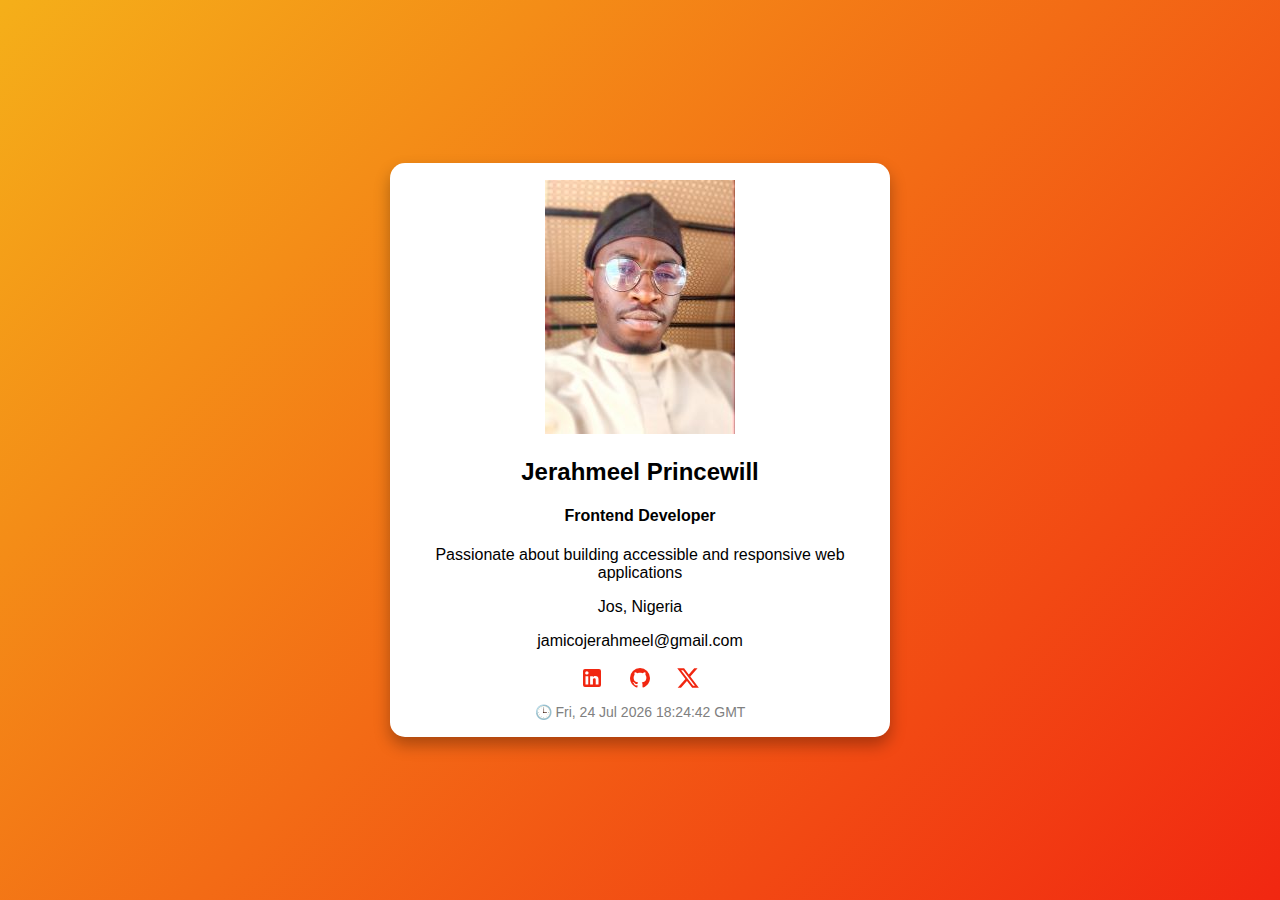
<file: index.html>
<!DOCTYPE html>
<html lang="en">
  <head>
    <meta charset="UTF-8" />
    <meta name="viewport" content="width=device-width, initial-scale=1.0" />
    <title>Profile Card</title>
    <link rel="stylesheet" href="/styles.css" />
  </head>
  <body>
    <div class="card">
      <img
        src="image3.jpg"
        alt="Profile Picture"
        data-testid="profilePicture"
      />
      <h2 class="fullName" data-testid="fullName">Jerahmeel Princewill</h2>
      <h4 class="role" data-testid="jobTitle">Frontend Developer</h4>
      <p class="bio" data-testid="shortBio">
        Passionate about building accessible and responsive web applications
      </p>
      <p class="location" data-testid="currentLocation">Jos, Nigeria</p>
      <p class="email" data-testid="emailAddress">jamicojerahmeel@gmail.com</p>
      <div class="social-links" data-testid="socialLinks">
        <a
          href="https://www.linkedin.com/in/jerahmeel-princewill-51b1b930a/"
          target="_blank"
        >
          <svg width="24" height="24" viewBox="0 0 24 24" fill="currentColor">
            <path
              d="M19 3a2 2 0 0 1 2 2v14a2 2 0 0 1-2 2H5a2 2 0 0 1-2-2V5a2 2 0 0 1 2-2h14m-.5 15.5v-5.3a3.26 3.26 0 0 0-3.26-3.26c-.85 0-1.84.52-2.32 1.3v-1.11h-2.79v8.37h2.79v-4.93c0-.77.62-1.4 1.39-1.4a1.4 1.4 0 0 1 1.4 1.4v4.93h2.79M6.88 8.56a1.68 1.68 0 0 0 1.68-1.68c0-.93-.75-1.69-1.68-1.69a1.69 1.69 0 0 0-1.69 1.69c0 .93.76 1.68 1.69 1.68m1.39 9.94v-8.37H5.5v8.37h2.77z"
            />
          </svg>
        </a>
        <a href="https://github.com/jerahmeel200" target="_blank">
          <svg width="24" height="24" viewBox="0 0 24 24" fill="currentColor">
            <path
              d="M12 2A10 10 0 0 0 2 12c0 4.42 2.87 8.17 6.84 9.5.5.08.66-.23.66-.5v-1.69c-2.77.6-3.36-1.34-3.36-1.34-.46-1.16-1.11-1.47-1.11-1.47-.91-.62.07-.6.07-.6 1 .07 1.53 1.03 1.53 1.03.87 1.52 2.34 1.07 2.91.83.09-.65.35-1.09.63-1.34-2.22-.25-4.55-1.11-4.55-4.92 0-1.11.38-2 1.03-2.71-.1-.25-.45-1.29.1-2.64 0 0 .84-.27 2.75 1.02.79-.22 1.65-.33 2.5-.33.85 0 1.71.11 2.5.33 1.91-1.29 2.75-1.02 2.75-1.02.55 1.35.2 2.39.1 2.64.65.71 1.03 1.6 1.03 2.71 0 3.82-2.34 4.66-4.57 4.91.36.31.69.92.69 1.85V21c0 .27.16.59.67.5C19.14 20.16 22 16.42 22 12A10 10 0 0 0 12 2z"
            /></svg
        ></a>
        <a href="https://x.com/JerahmeelJamico" target="_blank">
          <svg width="24" height="24" viewBox="0 0 24 24" fill="currentColor">
            <path
              d="M18.244 2.25h3.308l-7.227 8.26 8.502 11.24H16.17l-5.214-6.817L4.99 21.75H1.68l7.73-8.835L1.254 2.25H8.08l4.713 6.231zm-1.161 17.52h1.833L7.084 4.126H5.117z"
            /></svg
        ></a>
      </div>
      <div data-testid="currentTimeUTC" class="time">
        🕒 <span id="utcTime"></span>
      </div>
    </div>

    <script src="main.js"></script>
  </body>
</html>
</file>
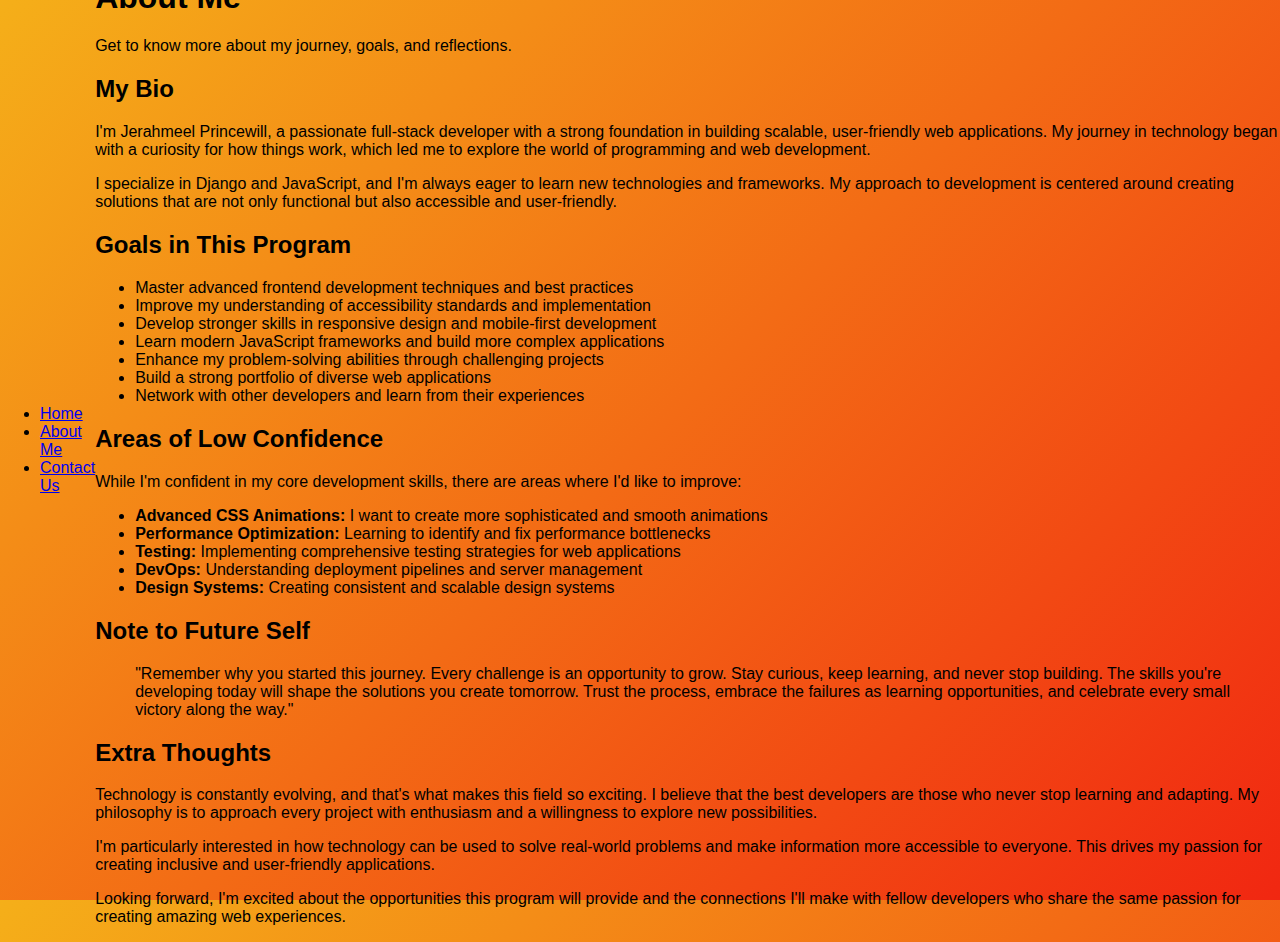
<file: about.html>
<!DOCTYPE html>
<html lang="en">
<head>
  <meta charset="UTF-8" />
  <meta name="viewport" content="width=device-width, initial-scale=1.0" />
  <title>About Me - Profile Card</title>
  <link rel="stylesheet" href="styles.css" />
</head>
<body>
  <nav aria-label="Main navigation">
    <ul class="main-nav">
      <li><a href="index.html">Home</a></li>
      <li><a href="about.html" aria-current="page">About Me</a></li>
      <li><a href="contact.html">Contact Us</a></li>
    </ul>
  </nav>

  <main data-testid="test-about-page">
    <section class="about-section">
      <header>
        <h1>About Me</h1>
        <p>Get to know more about my journey, goals, and reflections.</p>
      </header>

      <section class="bio-section" data-testid="test-about-bio">
        <h2>My Bio</h2>
        <p>
          I'm Jerahmeel Princewill, a passionate full-stack developer with a strong foundation in building scalable, user-friendly web applications. My journey in technology began with a curiosity for how things work, which led me to explore the world of programming and web development.
        </p>
        <p>
          I specialize in Django and JavaScript, and I'm always eager to learn new technologies and frameworks. My approach to development is centered around creating solutions that are not only functional but also accessible and user-friendly.
        </p>
      </section>

      <section class="goals-section" data-testid="test-about-goals">
        <h2>Goals in This Program</h2>
        <ul>
          <li>Master advanced frontend development techniques and best practices</li>
          <li>Improve my understanding of accessibility standards and implementation</li>
          <li>Develop stronger skills in responsive design and mobile-first development</li>
          <li>Learn modern JavaScript frameworks and build more complex applications</li>
          <li>Enhance my problem-solving abilities through challenging projects</li>
          <li>Build a strong portfolio of diverse web applications</li>
          <li>Network with other developers and learn from their experiences</li>
        </ul>
      </section>

      <section class="confidence-section" data-testid="test-about-confidence">
        <h2>Areas of Low Confidence</h2>
        <p>While I'm confident in my core development skills, there are areas where I'd like to improve:</p>
        <ul>
          <li><strong>Advanced CSS Animations:</strong> I want to create more sophisticated and smooth animations</li>
          <li><strong>Performance Optimization:</strong> Learning to identify and fix performance bottlenecks</li>
          <li><strong>Testing:</strong> Implementing comprehensive testing strategies for web applications</li>
          <li><strong>DevOps:</strong> Understanding deployment pipelines and server management</li>
          <li><strong>Design Systems:</strong> Creating consistent and scalable design systems</li>
        </ul>
      </section>

      <section class="future-note-section" data-testid="test-about-future-note">
        <h2>Note to Future Self</h2>
        <blockquote>
          <p>
            "Remember why you started this journey. Every challenge is an opportunity to grow. 
            Stay curious, keep learning, and never stop building. The skills you're developing 
            today will shape the solutions you create tomorrow. Trust the process, embrace 
            the failures as learning opportunities, and celebrate every small victory along the way."
          </p>
        </blockquote>
      </section>

      <section class="extra-thoughts-section" data-testid="test-about-extra">
        <h2>Extra Thoughts</h2>
        <p>
          Technology is constantly evolving, and that's what makes this field so exciting. 
          I believe that the best developers are those who never stop learning and adapting. 
          My philosophy is to approach every project with enthusiasm and a willingness to 
          explore new possibilities.
        </p>
        <p>
          I'm particularly interested in how technology can be used to solve real-world 
          problems and make information more accessible to everyone. This drives my passion 
          for creating inclusive and user-friendly applications.
        </p>
        <p>
          Looking forward, I'm excited about the opportunities this program will provide 
          and the connections I'll make with fellow developers who share the same passion 
          for creating amazing web experiences.
        </p>
      </section>
    </section>
  </main>

  <script src="main.js"></script>
</body>
</html>
</file>
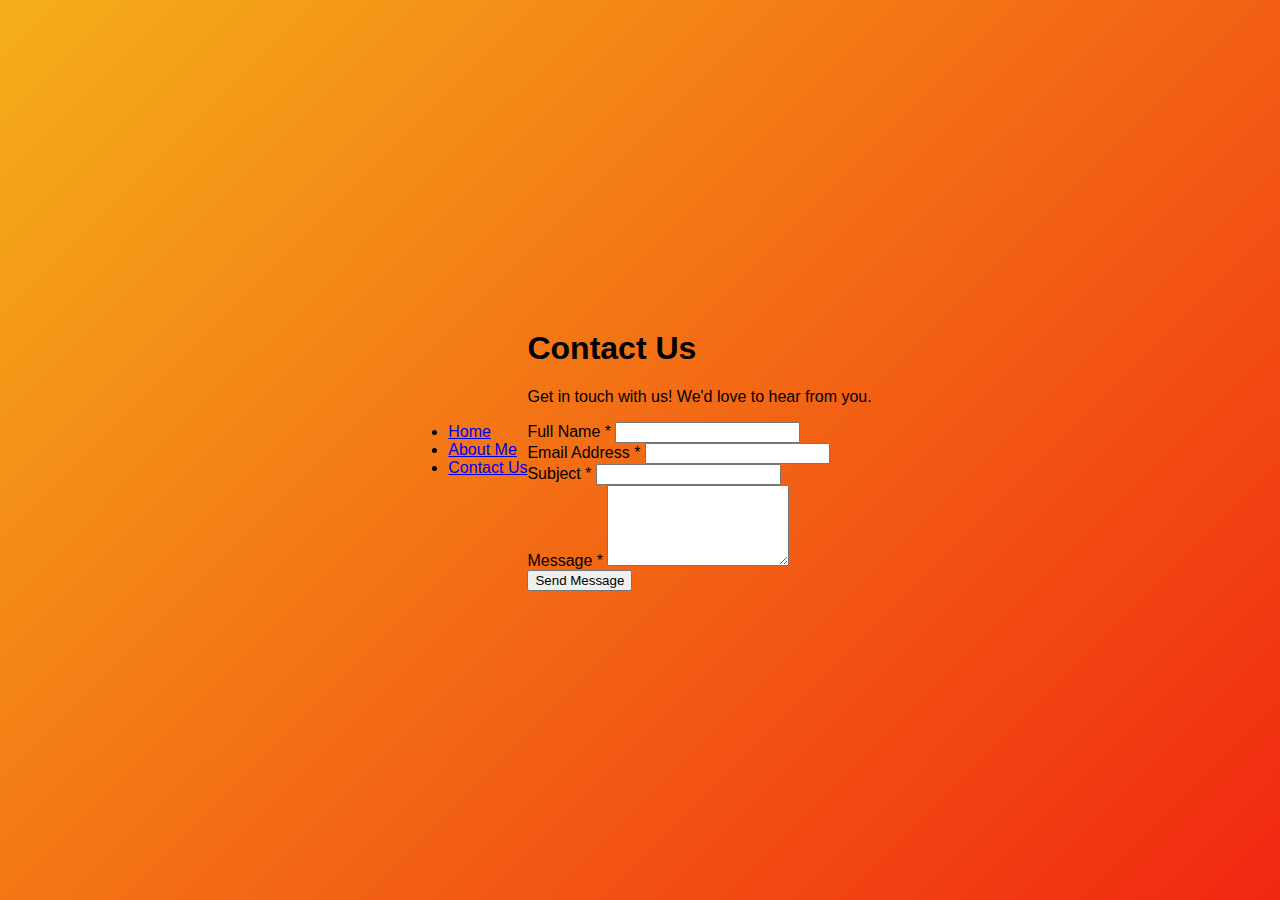
<file: contact.html>
<!DOCTYPE html>
<html lang="en">
<head>
  <meta charset="UTF-8" />
  <meta name="viewport" content="width=device-width, initial-scale=1.0" />
  <title>Contact Us - Profile Card</title>
  <link rel="stylesheet" href="styles.css" />
</head>
<body>
  <nav aria-label="Main navigation">
    <ul class="main-nav">
      <li><a href="index.html">Home</a></li>
      <li><a href="about.html">About Me</a></li>
      <li><a href="contact.html" aria-current="page">Contact Us</a></li>
    </ul>
  </nav>

  <main>
    <section class="contact-section">
      <header>
        <h1>Contact Us</h1>
        <p>Get in touch with us! We'd love to hear from you.</p>
      </header>

      <form class="contact-form" data-testid="test-contact-form" novalidate>
        <div class="form-group">
          <label for="contact-name">Full Name *</label>
          <input 
            type="text" 
            id="contact-name" 
            name="name" 
            data-testid="test-contact-name"
            required 
            aria-describedby="contact-name-error"
            aria-invalid="false"
          />
          <div id="contact-name-error" data-testid="test-contact-error-name" class="error-message" role="alert" aria-live="polite"></div>
        </div>

        <div class="form-group">
          <label for="contact-email">Email Address *</label>
          <input 
            type="email" 
            id="contact-email" 
            name="email" 
            data-testid="test-contact-email"
            required 
            aria-describedby="contact-email-error"
            aria-invalid="false"
          />
          <div id="contact-email-error" data-testid="test-contact-error-email" class="error-message" role="alert" aria-live="polite"></div>
        </div>

        <div class="form-group">
          <label for="contact-subject">Subject *</label>
          <input 
            type="text" 
            id="contact-subject" 
            name="subject" 
            data-testid="test-contact-subject"
            required 
            aria-describedby="contact-subject-error"
            aria-invalid="false"
          />
          <div id="contact-subject-error" data-testid="test-contact-error-subject" class="error-message" role="alert" aria-live="polite"></div>
        </div>

        <div class="form-group">
          <label for="contact-message">Message *</label>
          <textarea 
            id="contact-message" 
            name="message" 
            data-testid="test-contact-message"
            rows="5" 
            required 
            aria-describedby="contact-message-error"
            aria-invalid="false"
            minlength="10"
          ></textarea>
          <div id="contact-message-error" data-testid="test-contact-error-message" class="error-message" role="alert" aria-live="polite"></div>
        </div>

        <button type="submit" data-testid="test-contact-submit" class="submit-btn">
          Send Message
        </button>

        <div id="contact-success" data-testid="test-contact-success" class="success-message" role="alert" aria-live="polite" style="display: none;">
          Thank you for your message! We'll get back to you soon.
        </div>
      </form>
    </section>
  </main>

  <script src="contact.js"></script>
</body>
</html>
</file>
<file: styles.css>
body {
    display: flex;
    justify-content: center;
    align-items: center;
    height: 100vh;
    background: linear-gradient(135deg, #f5af19, #f12711);
    font-family: 'Poppins', sans-serif;
    margin: 0;
}
.card {
    background: white;
    padding: 17px;
    border-radius: 15px;
    box-shadow: 0 8px 16px rgba(0, 0, 0, 0.3);
    text-align: center;
    width: 100%;
    max-width: 500px;
    transition: transform 0.3s ease-in-out;
    box-sizing: border-box;
}
.card:hover {
    transform: scale(1.05);
}
.social-links a {
    margin: 0 10px;
    text-decoration: none;
    color: #f12711;
    font-weight: bold;
    transition: color 0.3s;
}
.social-links a:hover {
    color: #f5af19;
}
.time {
    font-size: 14px;
    color: gray;
    margin-top: 10px;
}
.bio{
    font-weight: 500;
}

.location {
    font-weight: 500;
     
}
.email{
    font-weight: 500;
}


@media screen and (max-width: 768px) {
    .card {
        width: 80%;
        padding: 15px;
    }
    .social-links a {
        font-size: 14px;
        margin: 0 8px;
    }
    .time {
        font-size: 12px;
    }
}

@media screen and (max-width: 480px) {
    .card {
        width: 90%;
        padding: 10px;
    }
    .social-links a {
        font-size: 12px;
        margin: 0 5px;
    }
    .time {
        font-size: 10px;
    }
}
</file>
